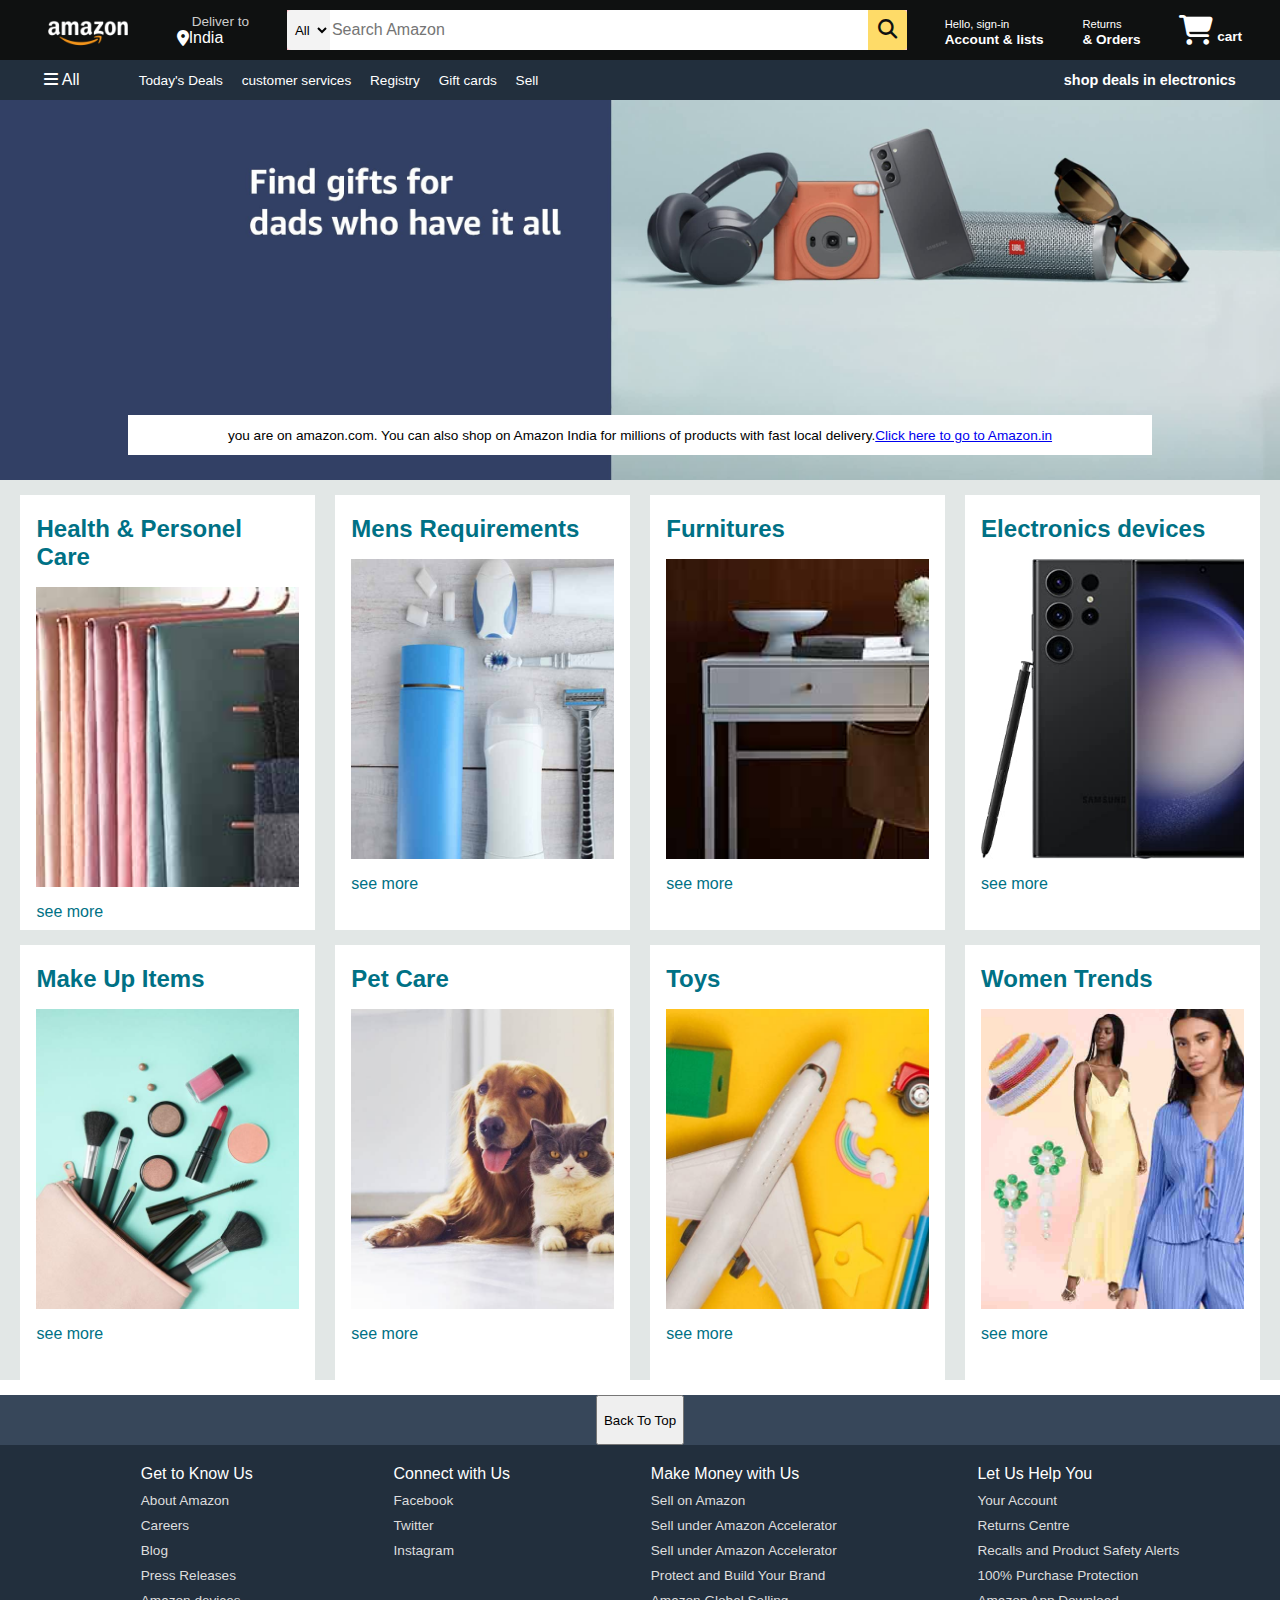
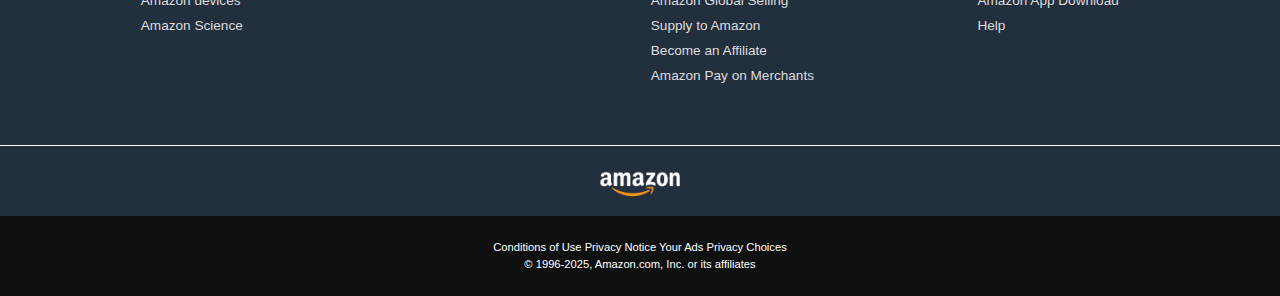
<file: index.html>
<!DOCTYPE html>
<html lang="en">
<head>
    <meta charset="UTF-8">
    <meta name="viewport" content="width=device-width, initial-scale=1.0">
    <title>Amazon</title>
    <link rel="stylesheet" href="https://cdnjs.cloudflare.com/ajax/libs/font-awesome/6.7.2/css/all.min.css" integrity="sha512-Evv84Mr4kqVGRNSgIGL/F/aIDqQb7xQ2vcrdIwxfjThSH8CSR7PBEakCr51Ck+w+/U6swU2Im1vVX0SVk9ABhg==" crossorigin="anonymous" referrerpolicy="no-referrer" />
    <link rel="stylesheet" href="style.css">
</head>
<body>
    <header>
        <div class="navbar">
            <div class="nav_logo border">
                <div class="logo"></div>
            </div>
            <div class="nav_address border">
                <p class="add_first">Deliver to</p>
                <div class="add_icon">
                    <i class="fa-solid fa-location-dot"></i>
                    <p class="add_sec">India</p>
                </div>
            </div>
            <div class="nav_search">
                <select class="search-select">
                    <option>All</option>
                </select>
                <input placeholder="Search Amazon" class="search-input">
                <div class="search_icon">
                    <i class="fa-solid fa-magnifying-glass"></i>
                </div>
            </div>
            <div class="nav-signin border">
                <p><span>Hello, sign-in</span></p>
                <p class="nav-second" >Account & lists</p>
            </div>
            <div class="nav-return border">
                <p><span>Returns</span></p>
                <p class="nav-second" >& Orders</p>
            </div>
            <div class="nav-cart border">
                <i class="fa-solid fa-cart-shopping"></i>
                 cart
            </div>
        </div>
        <div class="panel">
            <div class="panel-all">
                <i class="fa-solid fa-bars"></i>
                All
            </div>
            
            <div class="panel-ops">
                <P>Today's  Deals</P>
                <p>customer services</p>
                <p>Registry</p>
                <p>Gift cards</p>
                <p>Sell</p>

            </div>
            <div class="panel-deals">
                shop deals in electronics
            </div>
        </div>
    </header>
    <div class="hero-section">
        <div class="hero-msg">
            <p> you are on amazon.com. You can also shop on Amazon India for millions of products with fast local delivery.<a href="index.html">Click here to go to Amazon.in</a></p>
        </div>
    </div>
    <div class="shop-section">
        <div class="box1 box">
            <div class="box-content">
                <h2>Health & Personel Care</h2>
            <div class="box-img" style="background-image:url('box1_image.jpg');"></div>
            <p>see more</p>
            </div>
        </div>
        <div class="box2 box">
            <div class="box-content">
                <h2>Mens Requirements</h2>
            <div class="box-img" style="background-image:url('box2_image.jpg');"></div>
            <p>see more</p>
            </div>
        </div>
        <div class="box3 box">
            <div class="box-content">
                <h2>Furnitures</h2>
            <div class="box-img" style="background-image:url('box3_image.jpg');"></div>
            <p>see more</p>
            </div>
        </div>
        <div class="box4 box">
            <div class="box-content">
                <h2>Electronics devices</h2>
            <div class="box-img" style="background-image:url('box4_image.jpg');"></div>
            <p>see more</p>
            </div>
        </div>
        <div class="box1 box">
            <div class="box-content">
                <h2>Make Up Items</h2>
            <div class="box-img" style="background-image:url('box5_image.jpg');"></div>
            <p>see more</p>
            </div>
        </div>
        <div class="box2 box">
            <div class="box-content">
                <h2>Pet Care</h2>
            <div class="box-img" style="background-image:url('box6_image.jpg');"></div>
            <p>see more</p>
            </div>
        </div>
        <div class="box3 box">
            <div class="box-content">
                <h2>Toys</h2>
            <div class="box-img" style="background-image:url('box7_image.jpg');"></div>
            <p>see more</p>
            </div>
        </div>
        <div class="box4 box">
            <div class="box-content">
                <h2>Women Trends</h2>
            <div class="box-img" style="background-image:url('box8_image.jpg');"></div>
            <p>see more</p>
            </div>
            </div>
    </div>
    <footer>
        <div  class="foot-panel1" >
           <button id="myButton"> Back To Top</button>
        </div>
        <div class="foot-panel2">
           <ul>
            <p>Get to Know Us</p> 
            <a>About Amazon</a>
            <a>Careers</a>
            <a>Blog</a>
            <a>Press Releases</a>
            <a>Amazon devices</a>
            <a>Amazon Science</a>
           </ul> 
           <ul>
            <p>Connect with Us</p>
            <a>Facebook</a>
            <a>Twitter</a>
            <a>Instagram</a>
           </ul>
           <ul>
            <p>Make Money with Us</p>
            <a>Sell on Amazon</a>
            <a>Sell under Amazon Accelerator</a>
            <a>Sell under Amazon Accelerator</a>
            <a>Protect and Build Your Brand</a>
            <a>Amazon Global Selling</a>
            <a>Supply to Amazon</a>
            <a>Become an Affiliate</a>
            <a>Amazon Pay on Merchants</a>
           </ul>
           <ul>
            <p>Let Us Help You</p>
            <a>Your Account</a>
            <a>Returns Centre</a>
            <a>Recalls and Product Safety Alerts</a>
            <a>100% Purchase Protection</a>
            <a>Amazon App Download</a>
            <a>Help</a>
           </ul>
        </div>
        <div class="foot-panel3">
            <div class="logo"></div>
        </div>
        <div class="foot-panel4">
            <div class="pages">
                <a>Conditions of Use</a>
                <a>Privacy Notice</a>
                <a>Your Ads Privacy Choices</a>
            </div>
            <div class="copyright">
                © 1996-2025, Amazon.com, Inc. or its affiliates
            </div>

        </div>
    </footer>
    <script src="app.js"></script>
</body>
</html>
</file>
<file: style.css>
*{
    margin:0px;
    font-family:arial;
    border:border-box;
}
.navbar{
    height : 60px;
    background-color: #0f1111;
    color: white;
    display: flex;
    align-items:center;
    justify-content: space-evenly;

}
.nav_logo{
    height:50px;
    width:100px;
}
.logo{
    background-image: url("amazon_logo.png");
    background-size:cover;
    height:50px;
    width:100%;
}
.border{
    border: 1.5px solid transparent;
}
.border:hover{
    border:1.5px solid white;
    margin-left:3px;
}
/* box2 */
.add_first{
    color: #cccccc;
    font-size: 0.85rem;
    margin-left:15px;
}
.add_Sec{
    font-size:1rem;
}
.add_icon{
    display: flex;
    align-items: center;
}
/* box3 */
.nav_search{
    display: flex;
    justify-content:space-evenly;
    background-color:pink;
    width: 620px;
    height:40px;
    boder-radius: 4px;
}
.search-select{
    background-color: #f3f3f3;
    width:50px;
    text-align:center;
    border-top-left-radius: 4px;
    border-bottom-left-radius:4px;
    border:none;
}
.search-input{
    width:100%;
    font-size:1rem;
    border:none;
}
.search_icon{
    width:45px;
    display:flex;
    justify-content:center;
    align-items:center;
    font-size:1.2rem;
    background-color: #fedb68;
    border-top-right-radius: 4px;
    border-bottom-right-radius:4px;
    color: #0f1111;
}
.nav_search:hover{
    border:2px solid orange;

}
/* box4 */
span{
    font-size:0.7rem;
}
.nav-second{
    font-size:0.85rem;
    font-weight:700;
}
/* box6 */

.nav-cart i {
    font-size:30px;
}
.nav-cart{
    font-size:0.85rem;
    font-weight:700;
}
/* panel */
.panel{
    height:40px;
    background-color: #222f3d;
    display:flex;
    color:white;
    align-items:center;
    justify-content:space-evenly;
}
.panel-ops p {
    display:inline;
    margin-left:15px;
}
.panel-ops{
    width:70%;
    font-size:0.85rem;
}
.panel-deals{
    font-size:0.9rem;
    font-weight:700;
}
/* hero-section */
.hero-section{
    background-image:url("hero_image.jpg");
    height:380px;
    background-size:cover;
    display:flex;
    justify-content:center;
    align-items:flex-end;
}
.hero-msg{
    background-color:white;
    color:black;
    height:40px;
    display:flex;
    align-items:center;
    justify-content:center;
    font-size:0.85rem;
    width:80%;
    margin-bottom:25px;
}
.hero-msg a{
    color:007185;
}
/* shop section */
.shop-section{
    display:flex;
    flex-wrap:wrap;
    justify-content:space-evenly;
    background-color: #e2e7e6;
}
.box{
    /* border:2px solid black; */
    height:400px;
    width:23%;
    background-color:white;
    padding:20px 0px 15px;
    margin-top:15px;
}
.box-img{
    height:300px;
    background-size:cover;
    margin-top:1rem;
    margin-bottom:1rem;
}
.box-content{
    margin-left:1rem;
    margin-right:1rem;
}
.box-content{
    color:#007185;
}
/* footer */
footer{
    margin-top:15px;
}
.foot-panel1{
    background-color: #37475a;
    color: white;
    height:50px;
    display:flex;
    justify-content:center;
    align=items:center;
    font-size:0.85rem;
}
.foot-panel2{
    background-color: #222f3d;
    color: white;
    height:300px;
    display:flex;
    justify-content:space-evenly;
}
ul{
    margin-top:20px;
}
ul a{
    display:block;
    font-size:0.85rem;
    margin-top:10px;
    color: #dddddd;
}
.foot-panel3{
    background-color: #222f3d;
    color: white;
    border-top: 0.5px solid white ;
    height:70px;
    display:flex;
    justify-content:center;
    align-items:center;
}
.logo{
    background-image: url("amazon_logo.png");
    background-size:cover;
    height:50px;
    width:100px;
}
.foot-panel4{
    background-color: #0f1111;
    color:white;
    height:80px;
    font-size:0.7rem;
    text-align:center;
}
.pages{
   
    padding-top:25px;
}
.copyright{
    
    padding-top:5px;
}
</file>
